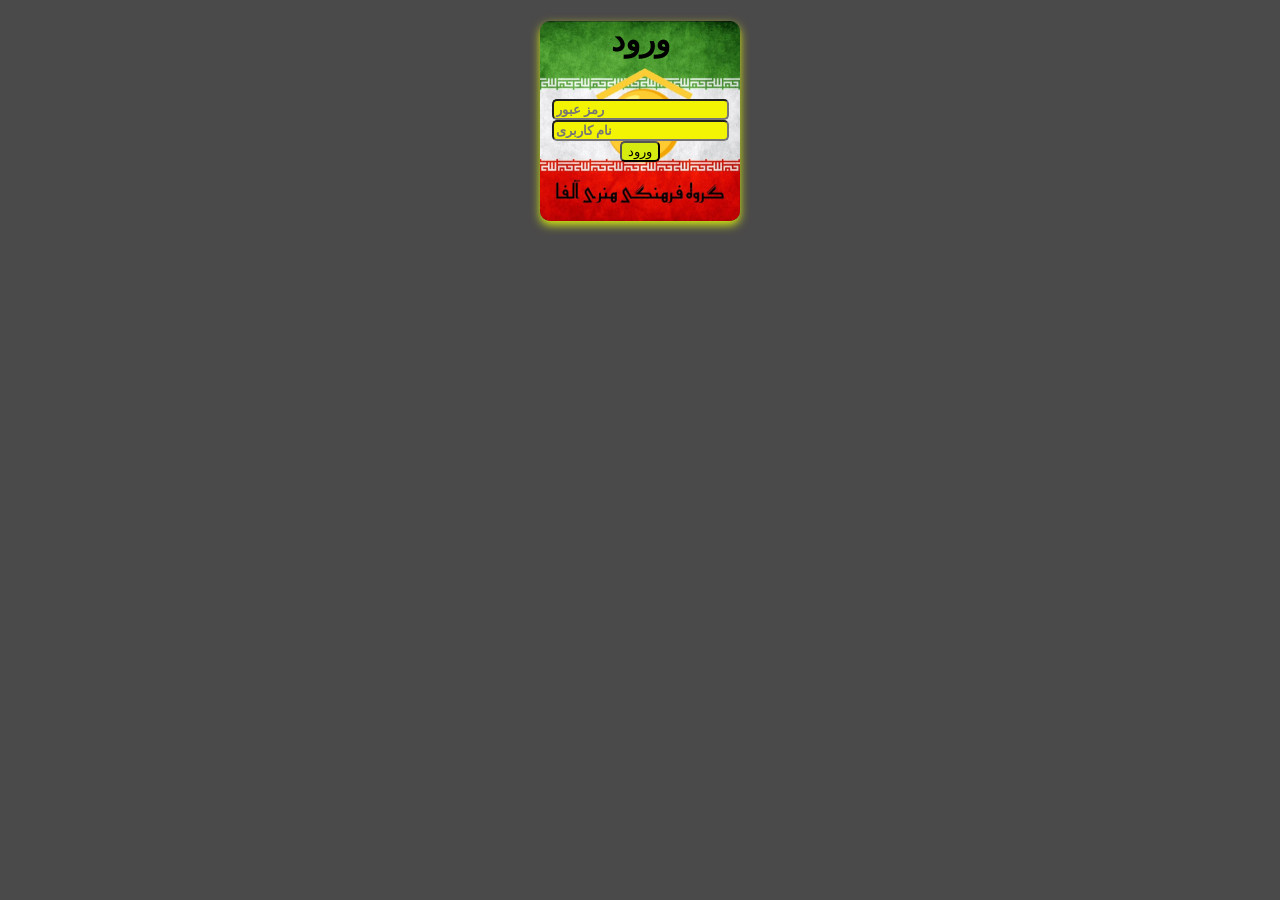
<file: index.html>
<!DOCTYPE html>
<html lang="en">
<head>
    <meta charset="UTF-8">
    <meta name="viewport" content="width=device-width, initial-scale=1.0">
    <title>ورود</title>
    <link rel="stylesheet" href="style.css">
</head>
<body>
    <div>
        <h1>ورود</h1><br>
        <input type="password" placeholder="رمز عبور" id="password">
        <input type="password" placeholder="نام کاربری" id="username">
        <button id="ok">ورود</button>
    </div>
    <script src="script.js"></script>
</body>
</html>
</file>
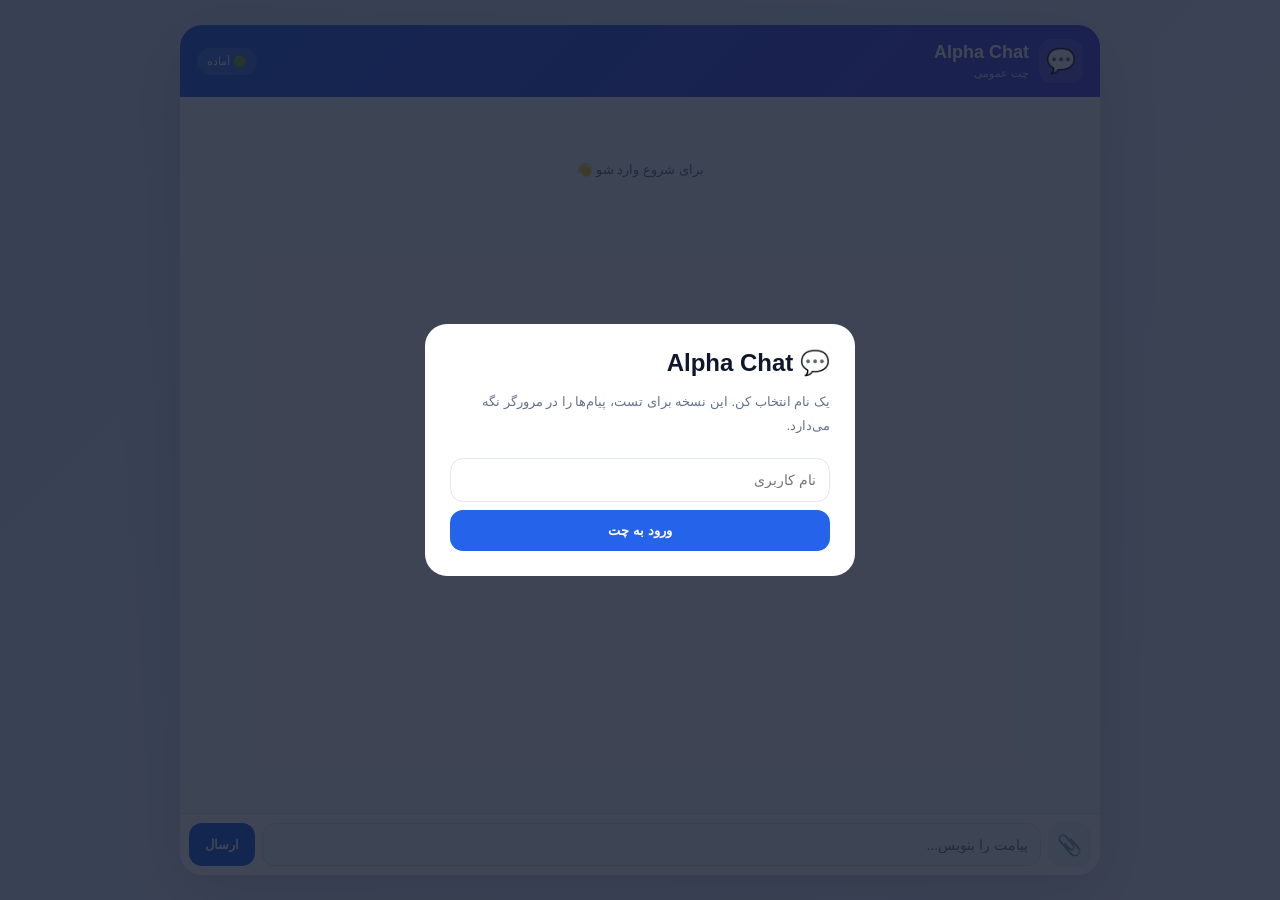
<file: chat.html>
<!doctype html>
<html lang="fa" dir="rtl">
<head>
<meta charset="utf-8">
<meta name="viewport" content="width=device-width,initial-scale=1,maximum-scale=1">
<title>Alpha Chat - Single File</title>
<style>
*{box-sizing:border-box}body{margin:0;height:100vh;font-family:Tahoma,Arial,sans-serif;background:linear-gradient(135deg,#dbeafe,#eef2ff);color:#0f172a}
.app{height:100vh;display:flex;align-items:center;justify-content:center;padding:10px}.chat{width:min(920px,100%);height:min(850px,100%);background:#fff;border-radius:22px;overflow:hidden;display:flex;flex-direction:column;box-shadow:0 18px 60px #0f172a20}
header{padding:14px 17px;background:linear-gradient(135deg,#2563eb,#4f46e5);color:#fff;display:flex;align-items:center;justify-content:space-between}
.brand{display:flex;gap:10px;align-items:center}.logo{width:44px;height:44px;border-radius:13px;background:#ffffff22;display:grid;place-items:center;font-size:24px}.brand b{display:block;font-size:18px}.brand small{font-size:11px;opacity:.8}#status{font-size:11px;background:#ffffff22;padding:7px 10px;border-radius:20px}
#messages{flex:1;overflow:auto;padding:15px;background:#f8fafc}.empty{text-align:center;color:#64748b;padding:50px 15px;font-size:13px}
.msg{display:flex;margin:8px 0}.mine{justify-content:flex-start}.other{justify-content:flex-end}.bubble{max-width:82%;padding:9px 12px;background:#fff;border:1px solid #e2e8f0;border-radius:17px;border-bottom-right-radius:5px;box-shadow:0 2px 8px #00000008}.mine .bubble{background:#2563eb;color:#fff;border:0;border-bottom-left-radius:5px;border-bottom-right-radius:17px}
.meta{font-size:10px;color:#64748b;margin-bottom:4px}.mine .meta{color:#dbeafe}.txt{font-size:14px;line-height:1.7;white-space:pre-wrap;word-break:break-word}.media{display:block;max-width:320px;max-height:330px;border-radius:12px;margin-top:6px;object-fit:cover}.actions{display:flex;gap:5px;margin-top:6px}.actions button{font-size:10px;padding:4px 7px;border:0;border-radius:7px;cursor:pointer}.mine .actions button{background:#ffffff30;color:#fff}.other .actions button{background:#f1f5f9;color:#475569}
#editBar{display:none;background:#eff6ff;padding:8px 12px;font-size:12px;justify-content:space-between;align-items:center}#editBar button{border:0;background:none;color:#2563eb}
#form{display:flex;gap:7px;padding:9px;border-top:1px solid #e2e8f0;background:#fff}.attach{width:43px;height:43px;border-radius:12px;background:#f1f5f9;display:grid;place-items:center;font-size:20px;cursor:pointer}.attach input{display:none}#text{flex:1;min-width:0;border:1px solid #e2e8f0;border-radius:13px;padding:12px;font-size:14px;outline:0;background:#f8fafc}#form>button{height:43px;padding:0 16px;border:0;border-radius:13px;background:#2563eb;color:#fff;font-weight:bold;cursor:pointer}
.overlay{position:fixed;z-index:10;inset:0;background:#0f172acc;display:flex;align-items:center;justify-content:center;padding:18px}.card{width:min(430px,100%);background:#fff;border-radius:22px;padding:25px}.card h2{margin:0 0 8px}.card p{font-size:13px;color:#64748b;line-height:1.8}.card input{width:100%;padding:13px;border:1px solid #e2e8f0;border-radius:13px;font-size:14px;margin:8px 0}.card button{width:100%;padding:13px;border:0;border-radius:13px;background:#2563eb;color:#fff;font-weight:bold}
@media(max-width:600px){.app{padding:0}.chat{height:100vh;border-radius:0}.bubble{max-width:88%}.media{max-width:260px;max-height:280px}}
</style>
</head>
<body>
<div class="app"><main class="chat">
<header><div class="brand"><div class="logo">💬</div><div><b>Alpha Chat</b><small>چت عمومی</small></div></div><span id="status">🟢 آماده</span></header>
<section id="messages"><div class="empty">برای شروع وارد شو 👋</div></section>
<div id="editBar"><span>✏️ در حال ویرایش پیام</span><button id="cancelEdit">لغو</button></div>
<form id="form"><label class="attach">📎<input id="file" type="file" accept="image/*,video/*"></label><input id="text" maxlength="1000" placeholder="پیامت را بنویس..." autocomplete="off"><button>ارسال</button></form>
</main></div>

<div id="login" class="overlay"><div class="card"><h2>💬 Alpha Chat</h2><p>یک نام انتخاب کن. این نسخه برای تست، پیام‌ها را در مرورگر نگه می‌دارد.</p><input id="name" maxlength="24" placeholder="نام کاربری"><button id="join">ورود به چت</button></div></div>

<script>
let user=localStorage.getItem("alpha_demo_user")||"",messages=JSON.parse(localStorage.getItem("alpha_demo_messages")||"[]"),editId=null;
const $=id=>document.getElementById(id);
const esc=s=>String(s??"").replace(/[&<>"']/g,c=>({"&":"&amp;","<":"&lt;",">":"&gt;",'"':"&quot;","'":"&#039;"}[c]));
const tm=t=>new Date(t).toLocaleTimeString("fa-IR",{hour:"2-digit",minute:"2-digit"});

function save(){localStorage.setItem("alpha_demo_messages",JSON.stringify(messages))}
function render(){
 const box=$("messages");box.innerHTML="";
 if(!messages.length){box.innerHTML='<div class="empty">هنوز پیامی نیست 👋</div>';return}
 for(const m of messages.slice(-300)){
  const row=document.createElement("div"),mine=m.user===user;row.className="msg "+(mine?"mine":"other");
  const b=document.createElement("div");b.className="bubble";
  let media=m.type==="image"?`<img class="media" src="${m.url}" alt="عکس">`:m.type==="video"?`<video class="media" src="${m.url}" controls playsinline></video>`:"";
  b.innerHTML=`<div class="meta"><b>${esc(m.user)}</b> · ${tm(m.time)} ${m.edited?"· ویرایش‌شده":""}</div>${m.text?`<div class="txt">${esc(m.text)}</div>`:""}${media}`;
  if(mine){let a=document.createElement("div");a.className="actions";a.innerHTML=m.type==="text"?'<button>✏️ ویرایش</button><button>🗑️ حذف</button>':'<button>🗑️ حذف</button>';let bs=a.querySelectorAll("button");if(m.type==="text")bs[0].onclick=()=>startEdit(m);bs[bs.length-1].onclick=()=>del(m);b.appendChild(a)}
  row.appendChild(b);box.appendChild(row);
 }
 box.scrollTop=box.scrollHeight;
}
function startEdit(m){editId=m.id;$("text").value=m.text||"";$("editBar").style.display="flex";$("text").focus()}
$("cancelEdit").onclick=()=>{editId=null;$("text").value="";$("editBar").style.display="none"};

function del(m){if(!confirm("این پیام حذف شود؟"))return;messages=messages.filter(x=>x.id!==m.id);save();render()}
$("form").onsubmit=e=>{
 e.preventDefault();let t=$("text").value.trim();if(!t)return;
 if(editId){let m=messages.find(x=>x.id===editId);if(m){m.text=t;m.edited=true}editId=null;$("editBar").style.display="none"}
 else messages.push({id:crypto.randomUUID?crypto.randomUUID():Date.now()+Math.random(),user,text:t,type:"text",time:Date.now()});
 messages=messages.slice(-500);save();$("text").value="";render();
};
$("file").onchange=()=>{
 const f=$("file").files[0];if(!f)return;
 if(!f.type.startsWith("image/")&&!f.type.startsWith("video/"))return alert("فقط عکس و ویدیو مجاز است.");
 if(f.size>25*1024*1024)return alert("حداکثر حجم 25MB است.");
 const url=URL.createObjectURL(f);
 messages.push({id:Date.now()+Math.random(),user,text:f.name,type:f.type.startsWith("image/")?"image":"video",url,time:Date.now()});
 messages=messages.slice(-100);save();render();$("file").value="";
};

$("join").onclick=()=>{let n=$("name").value.trim();if(!n)return alert("نامت را وارد کن.");user=n.slice(0,24);localStorage.setItem("alpha_demo_user",user);$("login").style.display="none";render();$("text").focus()};
$("name").onkeydown=e=>{if(e.key==="Enter")$("join").click()};

function cleanup4h(){
 const now=Date.now(),last=Number(localStorage.getItem("alpha_demo_cleanup")||0);
 if(!last){localStorage.setItem("alpha_demo_cleanup",String(now));return}
 if(now-last>=4*60*60*1000){messages=[];localStorage.removeItem("alpha_demo_messages");localStorage.setItem("alpha_demo_cleanup",String(now));render();alert("پیام‌ها پس از ۴ ساعت به‌صورت خودکار پاک شدند.")}
}
if(user){$("login").style.display="none";render()}
cleanup4h();setInterval(cleanup4h,60000);
</script>
</body>
</html>
</file>
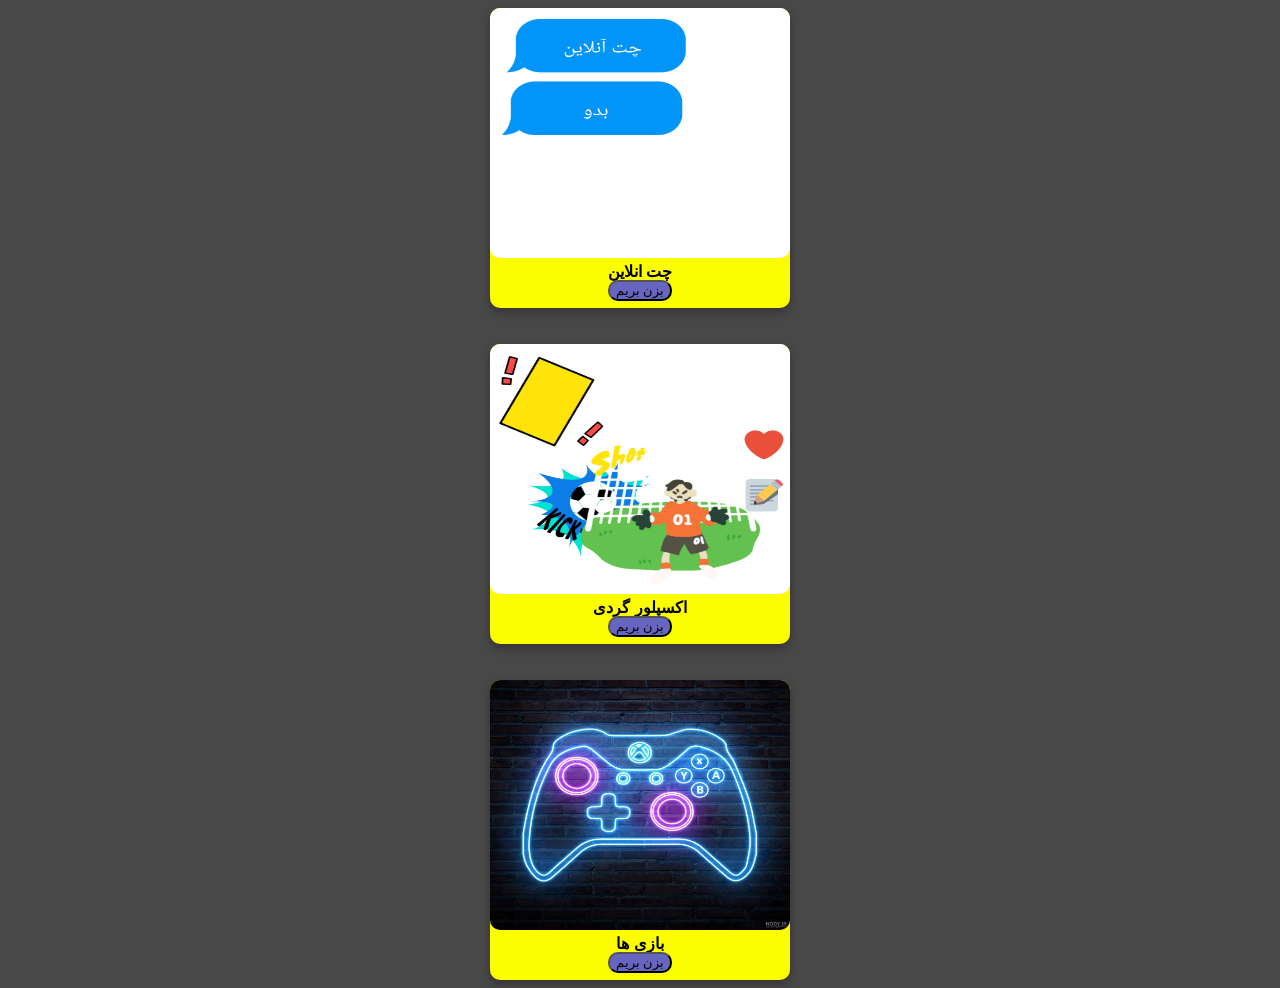
<file: home.html>
<!DOCTYPE html>
<html lang="en">
<head>
    <meta charset="UTF-8">
    <meta name="viewport" content="width=device-width, initial-scale=1.0">
    <title>الفا-سایت</title>
    <link rel="stylesheet" href="home.css">
</head>
<body>
    <div>
        <img src="InShot_20260803_195648369.jpg" alt="">
        <h4 id="chat">چت انلاین</h4>
        <button id="chatbtn" >بزن بریم</button>
    </div>
    <br>
    <br>
    <div>
        <img src="InShot_20260803_195438317.jpg" alt="">
        <h4 id="insta">اکسپلور گردی</h4>
        <button id="insta">بزن بریم</button>
    </div>
    <br>
    <br>
    <div>
        <img src="nody-دسته-بازی-ایکس-باکس-مرکزخرید-1723752491.jpg" alt="">
        <h4 id="game">بازی ها </h4>
        <button id="gamebtn">بزن بریم</button>
    </div>

    <script src="home.js"></script>
</body>
</html>
</file>
<file: style.css>
div {
    background-image: url("alpha.logo.jpg");
    width: 200px;
    height: 200px;
    background-size: cover;
    background-repeat: no-repeat;
    margin: 0 auto;
    border-radius: 10px;
    text-align: center;
    box-shadow: 0 4px 10px rgb(214, 236, 16);
    transition: 0.3s ease;
}

div:hover {
    transform: scale(1.1);
}

h1 {
    font-family: 'Segoe UI', Tahoma, Geneva, Verdana, sans-serif;
    text-align: center;
}

input {
    background-color: rgb(243, 243, 4);
    border-radius: 5px;
}

input::placeholder {
    font-weight: 800;
    font-family: 'Segoe UI', Tahoma, Geneva, Verdana, sans-serif;
}

body {
    background-color: rgb(75, 74, 74);
}

button {
    background-color: rgb(214, 236, 16);
    border-radius: 5px;
}
</file>
<file: home.css>
div {
    background-color: rgb(252, 252, 2);
    width: 300px;
    height: 300px;
    margin: 0 auto;
    box-shadow: 0 4px 10px rgba(0, 0, 0, 0.3);
    border-radius: 10px;
    text-align: center;
    transition: 0.3s ease;
}

div:hover {
    transform: scale(1.1);
}

h4 {
    margin: 0 auto;
    font-family: 'Segoe UI', Tahoma, Geneva, Verdana, sans-serif;
    text-align: center;
}

button {
    background-color: rgb(102, 102, 192);
    margin: -60px auto;
    border-radius: 10px;
    text-align: center;
}

img {
    width: 300px;
    height: 250px;
    margin: 0 auto;
    border-radius: 10px;
}

body {
    background-color: rgb(73, 72, 72);
}
</file>
